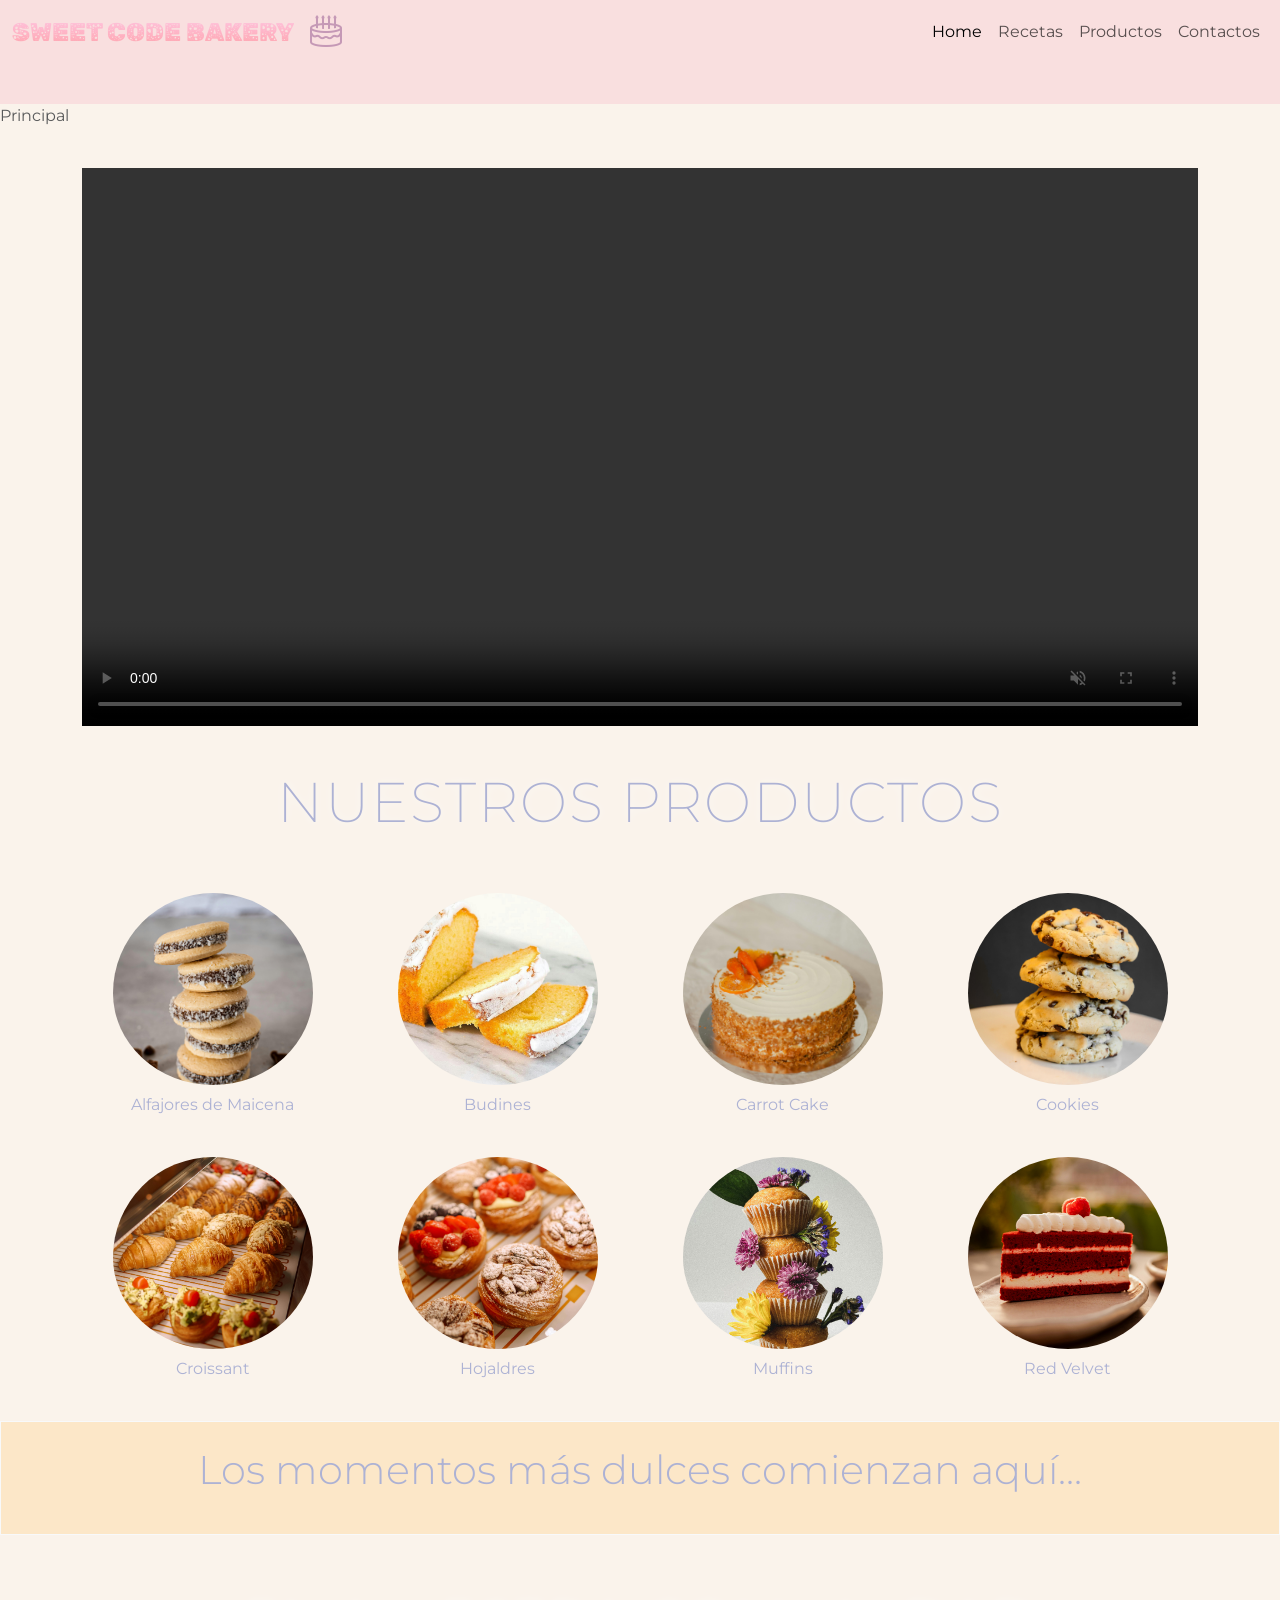
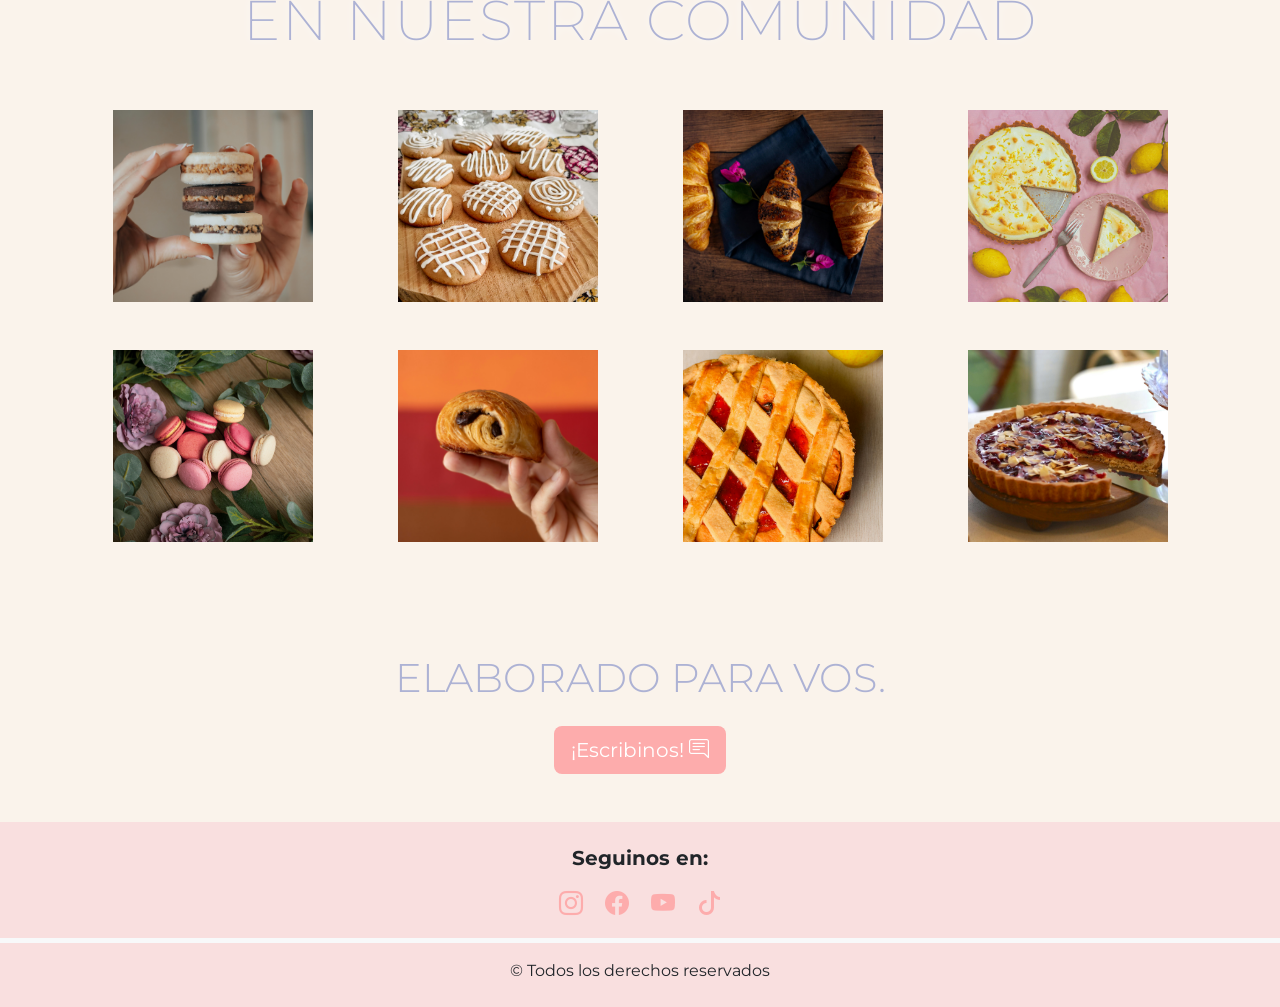
<file: index.html>
<!DOCTYPE html>
<html lang="es" data-bs-theme="light">
<head>
    <meta charset="UTF-8">
    <meta name="viewport" content="width=device-width, initial-scale=1">
    <meta name="description" content="Desarrollo de sitio web con css y bootstrap">
    <meta name="Author" content="Fernandez, Amalia">
    <link href="https://cdn.jsdelivr.net/npm/bootstrap@5.3.8/dist/css/bootstrap.min.css" rel="stylesheet"
          integrity="sha384-sRIl4kxILFvY47J16cr9ZwB07vP4J8+LH7qKQnuqkuIAvNWLzeN8tE5YBujZqJLB" crossorigin="anonymous">
    <link rel="stylesheet" href="./css/style.css">
    <title>Sweet Code Bakery</title>
</head>
<body>
<header class="sticky-top">
    <nav class="navbar navbar-expand-lg fondo-nav pb-5">
        <div class="container-fluid">
            <a class="navbar-brand brand-font brand-fuente" href="./index.html">SWEET CODE BAKERY </a>
            <div class="me-auto"><i class="bi bi-cake2 icon-custom"></i></div>
            <button class="navbar-toggler" type="button" data-bs-toggle="collapse" data-bs-target="#navbarmenu"
                    aria-controls="navbarmenu" aria-expanded="false" aria-label="Toggle navigation">
                <span class="navbar-toggler-icon"></span>
            </button>
            <div class="collapse navbar-collapse" id="navbarmenu">
                <ul class="navbar-nav ms-auto mb-2 mb-lg-0 ">
                    <li class="nav-item">
                        <a class="nav-link active" aria-current="page" href="./pages/home.html">Home</a>
                    </li>
                    <li class="nav-item">
                        <a class="nav-link" href="./pages/recetas.html">Recetas</a>
                    </li>
                    <li class="nav-item">
                        <a class="nav-link" href="./pages/error404.html">Productos</a>
                    </li>
                    <li class="nav-item">
                        <a class="nav-link" href="./pages/contactos.html">Contactos</a>
                    </li>
                </ul>
            </div>
        </div>
    </nav>
    <nav aria-label="breadcrumb ">
        <ol class="breadcrumb ">
            <li class="breadcrumb-item active" aria-current="page">Principal</li>
        </ol>
    </nav>
</header>
<main>
    <!--sección video  pagina principal-->
    <section>
        <div class="container">
            <video src="./img/video-principal/video-principal.mp4" class="object-fit-contain w-100 pt-4" autoplay muted
                   loop controls></video>
        </div>
    </section>
    <!--seccion nuestros productos -->
    <section class="py-3">
        <div class="container">
            <div class="row">
                <h1 class="text-uppercase titulo-cartelera display-4 pb-5"> nuestros
                    <span> Productos </span></h1>
                <div class="col-12 col-md-4 col-lg-3 d-flex justify-content-center pb-4">
                    <figure>
                        <img src="./img/productosPropios/alfajoresdemaicena.jpg"
                             class="rounded-circle img-alfajores pb-2"
                             alt="imagen de alfajores de maicena">
                        <figcaption class="figcaption-alfajor text-center">Alfajores de Maicena</figcaption>
                    </figure>

                </div>
                <div class="col-12 col-md-4 col-lg-3 d-flex justify-content-center pb-4">
                    <figure>
                        <img src="./img/productosPropios/budines.jpg" class="rounded-circle img-alfajores pb-2"
                             alt="imagen de Budines">
                        <figcaption class="figcaption-alfajor text-center">Budines</figcaption>
                    </figure>
                </div>
                <div class="col-12 col-md-4 col-lg-3 d-flex justify-content-center pb-4">
                    <figure>
                        <img src="./img/productosPropios/carrotcake.jpg" class="rounded-circle img-alfajores pb-2"
                             alt="imagen de un carrot cake">
                        <figcaption class="figcaption-alfajor text-center">Carrot Cake</figcaption>
                    </figure>
                </div>
                <div class="col-12 col-md-4 col-lg-3 d-flex justify-content-center pb-4">
                    <figure>
                        <img src="./img/productosPropios/cookies.jpg" class="rounded-circle img-alfajores pb-2"
                             alt="imagen de cookies">
                        <figcaption class="figcaption-alfajor text-center">Cookies</figcaption>
                    </figure>
                </div>
                <div class="col-12 col-md-4 col-lg-3 d-flex justify-content-center pb-4">
                    <figure>
                        <img src="./img/productosPropios/croissant.jpg" class="rounded-circle img-alfajores pb-2"
                             alt="imagen de Croissant">
                        <figcaption class="figcaption-alfajor text-center">Croissant</figcaption>
                    </figure>
                </div>
                <div class="col-12 col-md-4 col-lg-3 d-flex justify-content-center pb-4">
                    <figure>
                        <img src="./img/productosPropios/hojaldre.jpg" class="rounded-circle img-alfajores pb-2"
                             alt="imagen de hojaldres">
                        <figcaption class="figcaption-alfajor text-center">Hojaldres</figcaption>
                    </figure>
                </div>
                <div class="col-12 col-md-4 col-lg-3 d-flex justify-content-center pb-4">
                    <figure>
                        <img src="./img/productosPropios/muffins.jpg" class="rounded-circle img-alfajores pb-2"
                             alt="imagen de muffins">
                        <figcaption class="figcaption-alfajor text-center">Muffins</figcaption>
                    </figure>
                </div>
                <div class="col-12 col-md-4 col-lg-3 d-flex justify-content-center pb-4">
                    <figure>
                        <img src="./img/productosPropios/redvelvetCake.jpg" class="rounded-circle img-alfajores pb-2"
                             alt="imagen de una red velvet">
                        <figcaption class="figcaption-alfajor text-center">Red Velvet</figcaption>
                    </figure>
                </div>
            </div>
        </div>
        <div class=" container-fluid border border-light frase-frame p-4">
            <p class="text-center frase display-6">Los momentos más dulces comienzan aquí...</p>
        </div>
    </section>
    <!--seccion productos de la comunidad-->
    <section class="py-3">
        <div class="container">
            <div class="row">
                <h2 class="text-uppercase titulo-cartelera display-4 pb-5"> En nuestra
                    <span> comunidad </span></h2>
                <div class="col-12 col-md-4 col-lg-3 d-flex justify-content-center pb-4">
                    <figure>
                        <img src="./img/productosComunidad/alfajores.jpg"
                             class=" img-alfajores pb-2"
                             alt="imagen de alfajores Artesanales">
                    </figure>

                </div>
                <div class="col-12 col-md-4 col-lg-3 d-flex justify-content-center pb-4">
                    <figure>
                        <img src="./img/productosComunidad/cookies.jpg" class="img-alfajores pb-2"
                             alt="imagen de Galletitas">
                    </figure>
                </div>
                <div class="col-12 col-md-4 col-lg-3 d-flex justify-content-center pb-4">
                    <figure>
                        <img src="./img/productosComunidad/croissant.jpg" class=" img-alfajores pb-2"
                             alt="imagen de croissant">
                    </figure>
                </div>
                <div class="col-12 col-md-4 col-lg-3 d-flex justify-content-center pb-4">
                    <figure>
                        <img src="./img/productosComunidad/lemonpie.jpg" class="img-alfajores pb-2"
                             alt="imagen de un Lemonpie">
                    </figure>
                </div>
                <div class="col-12 col-md-4 col-lg-3 d-flex justify-content-center pb-4">
                    <figure>
                        <img src="./img/productosComunidad/macarons.jpg" class=" img-alfajores pb-2"
                             alt="imagen de macarons">
                    </figure>
                </div>
                <div class="col-12 col-md-4 col-lg-3 d-flex justify-content-center pb-4">
                    <figure>
                        <img src="./img/productosComunidad/panchocolat.jpg" class=" img-alfajores pb-2"
                             alt="imagen de pan Chocolat">
                    </figure>
                </div>
                <div class="col-12 col-md-4 col-lg-3 d-flex justify-content-center pb-4">
                    <figure>
                        <img src="./img/productosComunidad/pastafrola.jpg" class="img-alfajores pb-2"
                             alt="imagen de pastafrola">
                    </figure>
                </div>
                <div class="col-12 col-md-4 col-lg-3 d-flex justify-content-center pb-4">
                    <figure>
                        <img src="./img/productosComunidad/tartadulce.jpg" class="img-alfajores pb-2"
                             alt="imagen de una red velvet">
                    </figure>
                </div>
            </div>
        </div>
    </section>
    <section class="py-5">
        <div class="text-center">
            <h3 class="display-6 mb-4 frase">ELABORADO PARA VOS.</h3>
            <button type="button" class="btn btn-contactos btn-lg">¡Escribinos! <i class="bi bi-chat-right-text"></i>
            </button>

        </div>
    </section>

</main>
<!-- seccion footer-->
<footer>
    <div class="container-fluid footer py-4">
        <!-- Primera fila - Redes sociales -->
        <div class="row mb-3 pb-3 border-bottom border-light border-5">
            <div class="col-12 text-center">
                <h5 class="fw-bold mb-3">Seguinos en:</h5>
                <div class="fs-4">
                    <a href="./pages/error404.html" class="icon-color mx-2" style="text-decoration: none;">
                        <i class="bi bi-instagram"></i>
                    </a>
                    <a href="./pages/error404.html" class="icon-color mx-2" style="text-decoration: none;">
                        <i class="bi bi-facebook"></i>
                    </a>
                    <a href="./pages/error404.html" class="icon-color mx-2" style="text-decoration: none;">
                        <i class="bi bi-youtube"></i>
                    </a>
                    <a href="./pages/error404.html" class="icon-color mx-2" style="text-decoration: none;">
                        <i class="bi bi-tiktok"></i>
                    </a>
                </div>
            </div>
        </div>
        <!-- Segunda fila - Copyright -->
        <div class="row">
            <div class="col-12 text-center">
                <p class="mb-0">&copy; Todos los derechos reservados</p>
            </div>
        </div>
    </div>
</footer>

<script src="https://cdn.jsdelivr.net/npm/bootstrap@5.3.8/dist/js/bootstrap.bundle.min.js"
        integrity="sha384-FKyoEForCGlyvwx9Hj09JcYn3nv7wiPVlz7YYwJrWVcXK/BmnVDxM+D2scQbITxI"
        crossorigin="anonymous"></script>
</body>
</html>
</file>
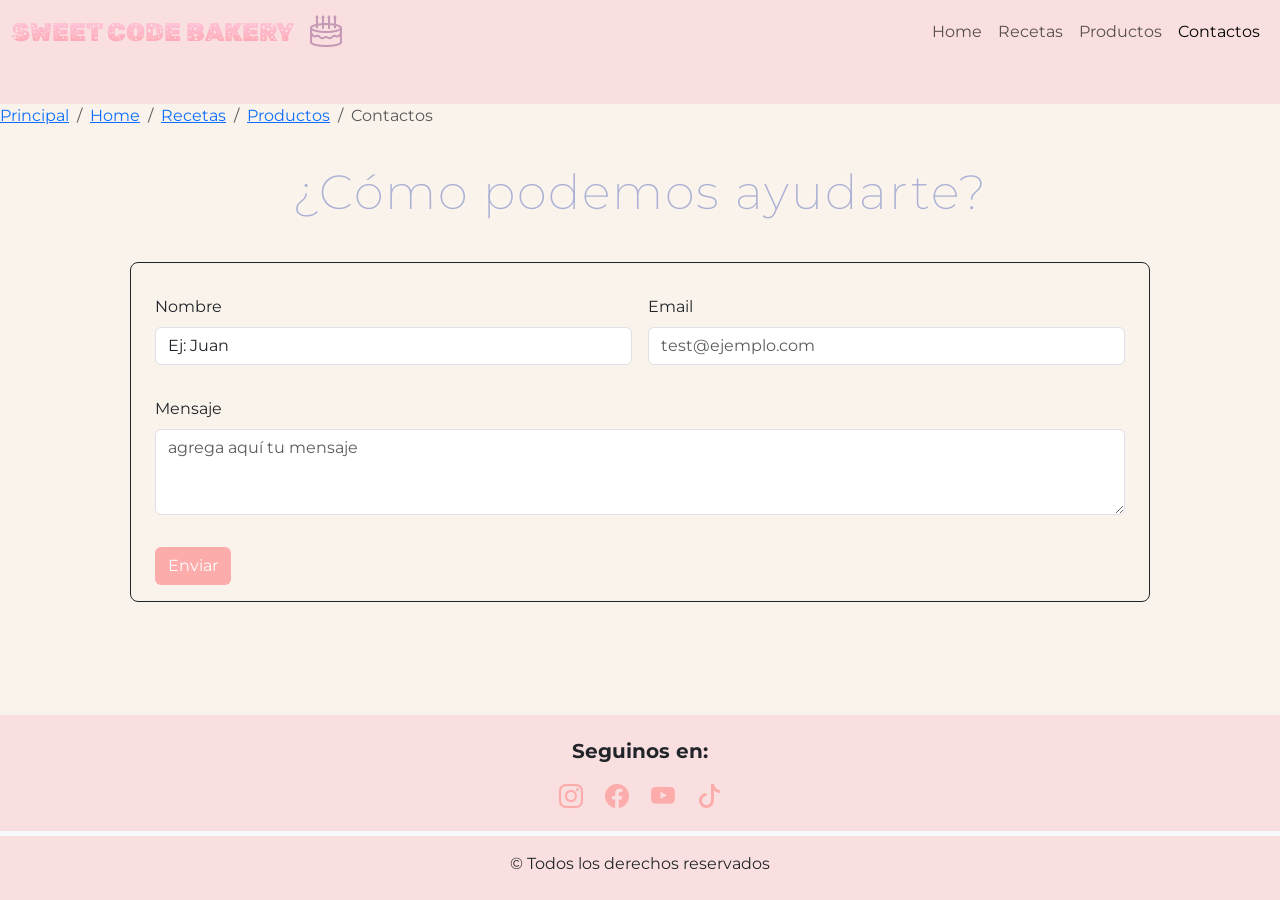
<file: pages/contactos.html>
<!DOCTYPE html>
<html lang="es" data-bs-theme="light">
<head>
    <meta charset="UTF-8">
    <meta name="viewport" content="width=device-width, initial-scale=1">
    <meta name="description" content="Desarrollo de sitio web con css y bootstrap">
    <meta name="Author" content="Fernandez, Amalia">
    <link href="https://cdn.jsdelivr.net/npm/bootstrap@5.3.8/dist/css/bootstrap.min.css" rel="stylesheet"
          integrity="sha384-sRIl4kxILFvY47J16cr9ZwB07vP4J8+LH7qKQnuqkuIAvNWLzeN8tE5YBujZqJLB" crossorigin="anonymous">
    <link rel="stylesheet" href="../css/style.css">
    <title>Contactos</title>
</head>
<body>
<header class="sticky-top">
    <nav class="navbar navbar-expand-lg fondo-nav pb-5">
        <div class="container-fluid">
            <a class="navbar-brand brand-font brand-fuente" href="../index.html">SWEET CODE BAKERY </a>
            <div class="me-auto"><i class="bi bi-cake2 icon-custom"></i></div>
            <button class="navbar-toggler" type="button" data-bs-toggle="collapse" data-bs-target="#navbarmenu"
                    aria-controls="navbarmenu" aria-expanded="false" aria-label="Toggle navigation">
                <span class="navbar-toggler-icon"></span>
            </button>
            <div class="collapse navbar-collapse" id="navbarmenu">
                <ul class="navbar-nav ms-auto mb-2 mb-lg-0 ">
                    <li class="nav-item">
                        <a class="nav-link" aria-current="page" href="../pages/home.html">Home</a>
                    </li>
                    <li class="nav-item">
                        <a class="nav-link" href="../pages/recetas.html">Recetas</a>
                    </li>
                    <li class="nav-item">
                        <a class="nav-link" href="../pages/error404.html">Productos</a>
                    </li>
                    <li class="nav-item">
                        <a class="nav-link active" href="#">Contactos</a>
                    </li>
                </ul>
            </div>
        </div>
    </nav>
    <nav aria-label="breadcrumb">
        <ol class="breadcrumb">
            <li class="breadcrumb-item"><a href="../index.html">Principal</a></li>
            <li class="breadcrumb-item"><a href="../pages/home.html">Home</a></li>
            <li class="breadcrumb-item"><a href="../pages/recetas.html">Recetas</a></li>
            <li class="breadcrumb-item"><a href="../pages/error404.html">Productos</a></li>
            <li class="breadcrumb-item active" aria-current="page">Contactos</li>
        </ol>
    </nav>
</header>
<main class="mb-5">
    <div class="text-center">
        <h3 class="titulo-cartelera display-5 pb-5" >¿Cómo podemos ayudarte?</h3>
    </div>
    <div class="container">
    <form class="row g-3 needs-validation border rounded-3 mx-5 p-3 border-dark" novalidate>
        <div class="col-12  col-md-6">
            <label for="validationCustom01" class="form-label ">Nombre</label>
            <input type="text" class="form-control" id="validationCustom01" value="Ej: Juan" required>
            <div class="valid-feedback">
                Looks good!
            </div>
        </div>
        <div class="col-12 col-md-6 mb-3">
            <label for="formEmail" class="form-label">Email</label>
            <input type="email" class="form-control" id="formEmail" placeholder="test@ejemplo.com">
        </div>
        <div class="mb-3">
            <label for="form-mensaje" class="form-label">Mensaje</label>
            <textarea class="form-control" id="form-mensaje" rows="3"
                      placeholder="agrega aquí tu mensaje"></textarea>
        </div>
        <div class="col-12">
            <button class="btn btn-contactos" type="submit">Enviar</button>
        </div>
    </form>
    </div>
</main>

<!-- seccion footer-->
<footer>
    <div class="container-fluid footer py-4">
        <!-- Primera fila - Redes sociales -->
        <div class="row mb-3 pb-3 border-bottom border-light border-5">
            <div class="col-12 text-center">
                <h5 class="fw-bold mb-3">Seguinos en:</h5>
                <div class="fs-4">
                    <a href="../pages/error404.html" class="icon-color mx-2" style="text-decoration: none;">
                        <i class="bi bi-instagram"></i>
                    </a>
                    <a href="../pages/error404.html" class="icon-color mx-2" style="text-decoration: none;">
                        <i class="bi bi-facebook"></i>
                    </a>
                    <a href="../pages/error404.html" class="icon-color mx-2" style="text-decoration: none;">
                        <i class="bi bi-youtube"></i>
                    </a>
                    <a href="../pages/error404.html" class="icon-color mx-2" style="text-decoration: none;">
                        <i class="bi bi-tiktok"></i>
                    </a>
                </div>
            </div>
        </div>
        <!-- Segunda fila - Copyright -->
        <div class="row">
            <div class="col-12 text-center">
                <p class="mb-0">&copy; Todos los derechos reservados</p>
            </div>
        </div>
    </div>
</footer>
</footer>
<script src="https://cdn.jsdelivr.net/npm/bootstrap@5.3.8/dist/js/bootstrap.bundle.min.js"
        integrity="sha384-FKyoEForCGlyvwx9Hj09JcYn3nv7wiPVlz7YYwJrWVcXK/BmnVDxM+D2scQbITxI"
        crossorigin="anonymous"></script>
</body>
</html>
</file>
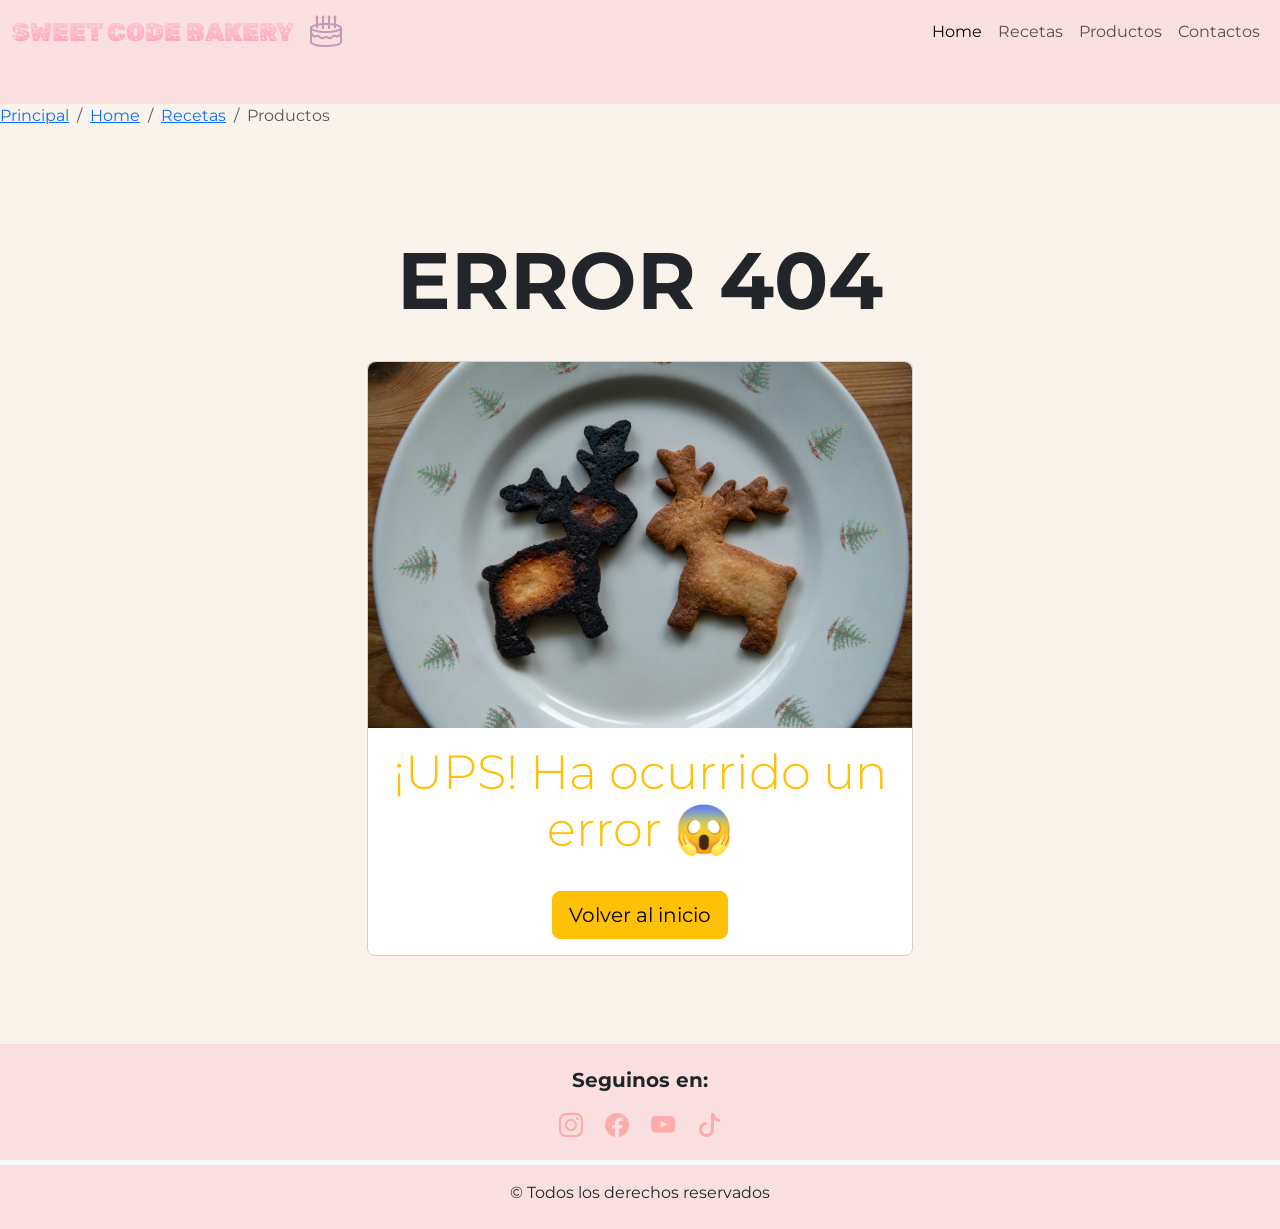
<file: pages/error404.html>
<!DOCTYPE html>
<html lang="es">
<head>
    <meta charset="UTF-8">
    <meta name="viewport" content="width=device-width, initial-scale=1">
    <meta name="description" content="Desarrollo de sitio web con css y bootstrap">
    <meta name="Author" content="Fernandez, Amalia">
    <link href="https://cdn.jsdelivr.net/npm/bootstrap@5.3.8/dist/css/bootstrap.min.css" rel="stylesheet"
          integrity="sha384-sRIl4kxILFvY47J16cr9ZwB07vP4J8+LH7qKQnuqkuIAvNWLzeN8tE5YBujZqJLB" crossorigin="anonymous">
    <link rel="stylesheet" href="../css/style.css">
    <title>Error 404</title>
</head>
<body>
<header class="sticky-top">
    <nav class="navbar navbar-expand-lg fondo-nav pb-5">
        <div class="container-fluid">
            <a class="navbar-brand brand-font brand-fuente" href="../index.html">SWEET CODE BAKERY </a>
            <div class="me-auto"><i class="bi bi-cake2 icon-custom"></i></div>
            <button class="navbar-toggler" type="button" data-bs-toggle="collapse" data-bs-target="#navbarmenu"
                    aria-controls="navbarmenu" aria-expanded="false" aria-label="Toggle navigation">
                <span class="navbar-toggler-icon"></span>
            </button>
            <div class="collapse navbar-collapse" id="navbarmenu">
                <ul class="navbar-nav ms-auto mb-2 mb-lg-0 ">
                    <li class="nav-item">
                        <a class="nav-link active" aria-current="page" href="../pages/home.html">Home</a>
                    </li>
                    <li class="nav-item">
                        <a class="nav-link" href="../pages/recetas.html">Recetas</a>
                    </li>
                    <li class="nav-item">
                        <a class="nav-link" href="../pages/error404.html">Productos</a>
                    </li>
                    <li class="nav-item">
                        <a class="nav-link" href="../pages/contactos.html">Contactos</a>
                    </li>
                </ul>
            </div>
        </div>
    </nav>
    <nav aria-label="breadcrumb">
        <ol class="breadcrumb">
            <li class="breadcrumb-item"><a href="../index.html">Principal</a></li>
            <li class="breadcrumb-item"><a href="../pages/home.html">Home</a></li>
            <li class="breadcrumb-item"><a href="../pages/recetas.html">Recetas</a></li>
            <li class="breadcrumb-item active" aria-current="page">Productos</li>
        </ol>
    </nav>
</header>
<main class="d-flex align-items-center justify-content-center" style="min-height: 100vh;">
    <section class="container">
        <div class="row">
            <div class="col-12 text-center mb-4">
                <h2 class="text-uppercase display-1 fw-bold">Error 404</h2>
            </div>

            <div class="col-12 col-md-8 col-lg-6 mx-auto">
                <div class="card rounded-3">
                    <img src="../img/error404/galletitas.jpg"
                         class="card-img-top img-fluid rounded-top-3"
                         alt="imagen de galletitas una quemada y la otra no, mostrando error">
                    <div class="card-body text-center">
                        <p class="card-text display-5 text-warning">¡UPS! Ha ocurrido un error 😱</p>
                        <a href="../index.html" class="btn btn-warning btn-lg mt-3">Volver al inicio</a>
                    </div>
                </div>
            </div>
        </div>
    </section>
</main>
<footer>
    <div class="container-fluid footer py-4">
        <!-- Primera fila - Redes sociales -->
        <div class="row mb-3 pb-3 border-bottom border-light border-5">
            <div class="col-12 text-center">
                <h5 class="fw-bold mb-3">Seguinos en:</h5>
                <div class="fs-4">
                    <a href="../pages/error404.html" class="icon-color mx-2" style="text-decoration: none;">
                        <i class="bi bi-instagram"></i>
                    </a>
                    <a href="../pages/error404.html" class="icon-color mx-2" style="text-decoration: none;">
                        <i class="bi bi-facebook"></i>
                    </a>
                    <a href="../pages/error404.html" class="icon-color mx-2" style="text-decoration: none;">
                        <i class="bi bi-youtube"></i>
                    </a>
                    <a href="../pages/error404.html" class="icon-color mx-2" style="text-decoration: none;">
                        <i class="bi bi-tiktok"></i>
                    </a>
                </div>
            </div>
        </div>
        <!-- Segunda fila - Copyright -->
        <div class="row">
            <div class="col-12 text-center">
                <p class="mb-0">&copy; Todos los derechos reservados</p>
            </div>
        </div>
    </div>
</footer>
<script src="https://cdn.jsdelivr.net/npm/bootstrap@5.3.8/dist/js/bootstrap.bundle.min.js"
        integrity="sha384-FKyoEForCGlyvwx9Hj09JcYn3nv7wiPVlz7YYwJrWVcXK/BmnVDxM+D2scQbITxI"
        crossorigin="anonymous"></script>
</body>
</html>
</file>
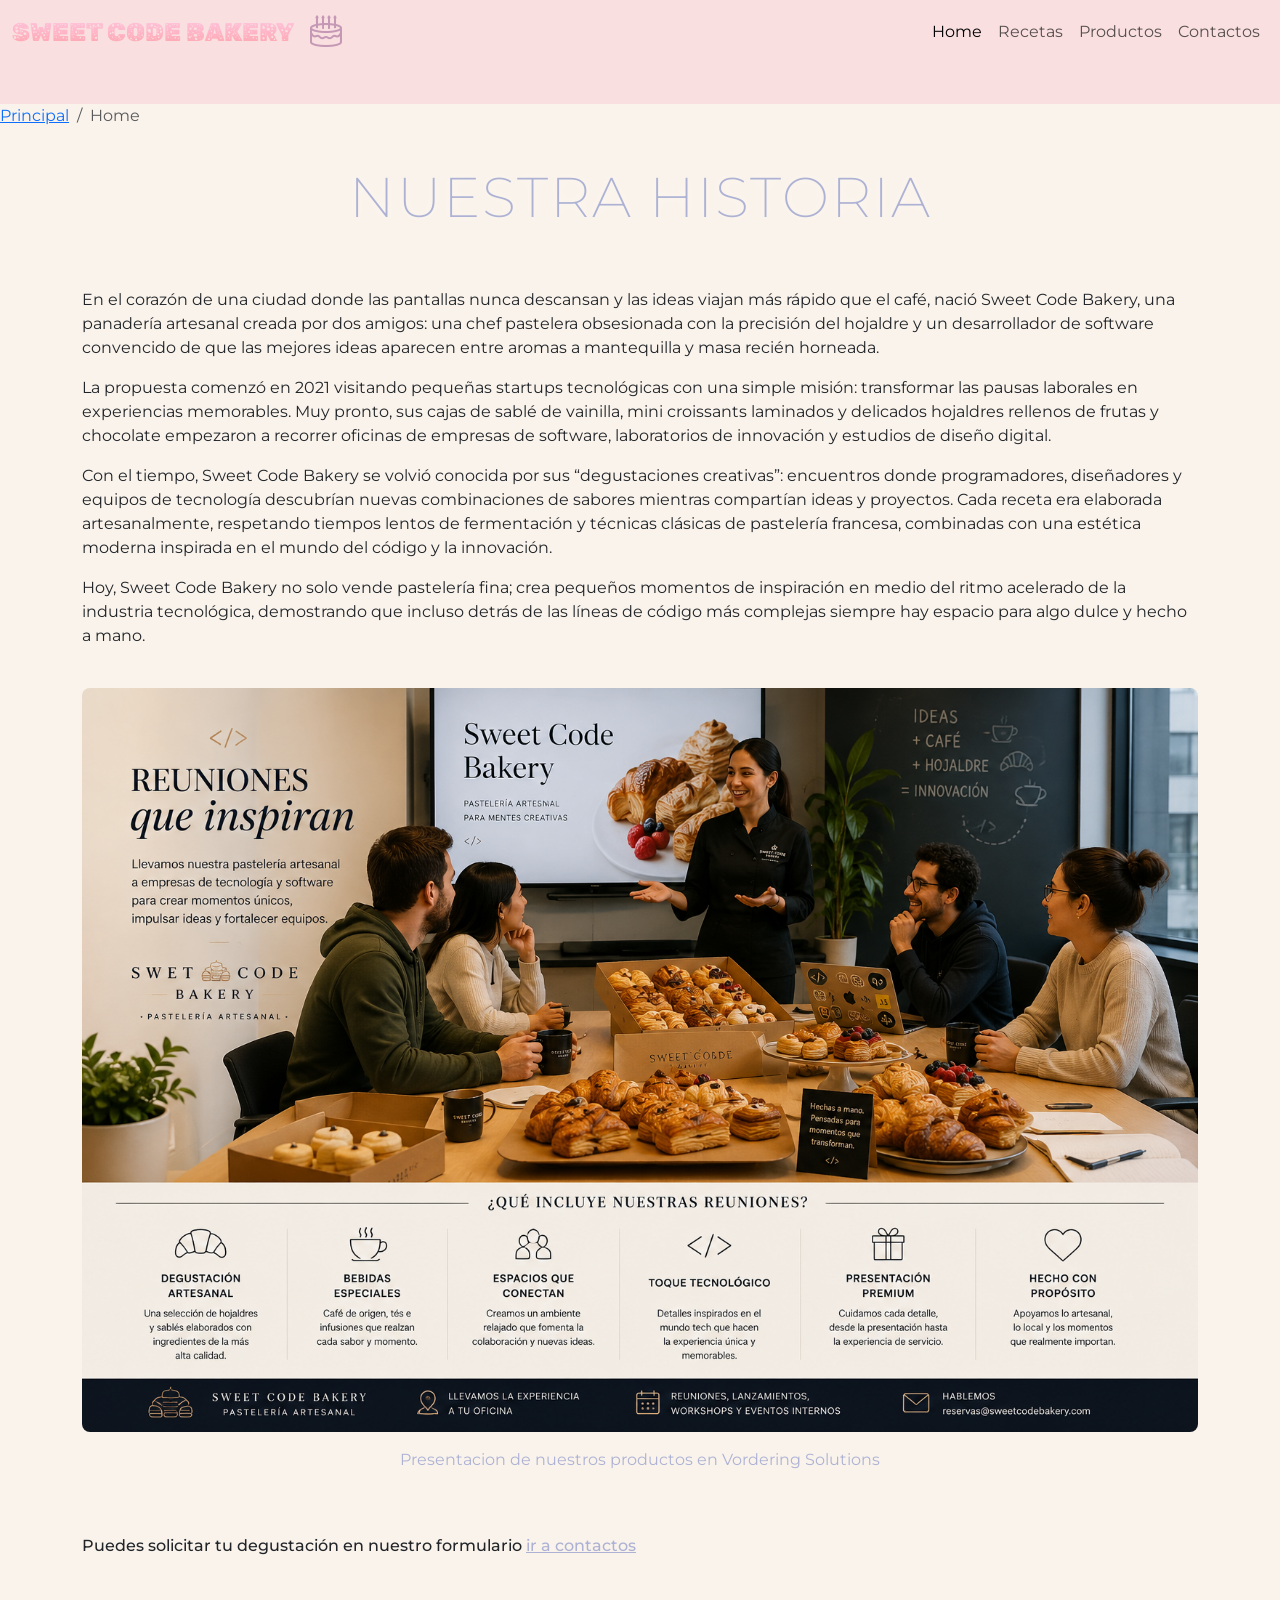
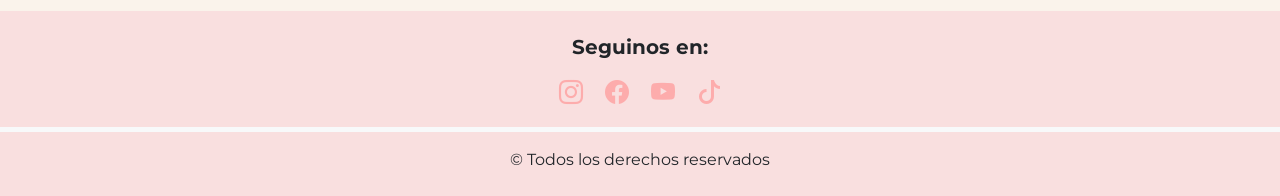
<file: pages/home.html>
<!DOCTYPE html>
<html lang="es" data-bs-theme="light">
<head>
    <meta charset="UTF-8">
    <meta name="viewport" content="width=device-width, initial-scale=1">
    <meta name="description" content="Desarrollo de sitio web con css y bootstrap">
    <meta name="Author" content="Fernandez, Amalia">
    <link href="https://cdn.jsdelivr.net/npm/bootstrap@5.3.8/dist/css/bootstrap.min.css" rel="stylesheet"
          integrity="sha384-sRIl4kxILFvY47J16cr9ZwB07vP4J8+LH7qKQnuqkuIAvNWLzeN8tE5YBujZqJLB" crossorigin="anonymous">
    <link rel="stylesheet" href="../css/style.css">
    <title>Home</title>
</head>
<body>
<header class="sticky-top">
    <nav class="navbar navbar-expand-lg fondo-nav pb-5">
        <div class="container-fluid">
            <a class="navbar-brand brand-font brand-fuente" href="../index.html">SWEET CODE BAKERY </a>
            <div class="me-auto"><i class="bi bi-cake2 icon-custom"></i></div>
            <button class="navbar-toggler" type="button" data-bs-toggle="collapse" data-bs-target="#navbarmenu"
                    aria-controls="navbarmenu" aria-expanded="false" aria-label="Toggle navigation">
                <span class="navbar-toggler-icon"></span>
            </button>
            <div class="collapse navbar-collapse" id="navbarmenu">
                <ul class="navbar-nav ms-auto mb-2 mb-lg-0 ">
                    <li class="nav-item">
                        <a class="nav-link active" aria-current="page" href="/#/">Home</a>
                    </li>
                    <li class="nav-item">
                        <a class="nav-link" href="../pages/recetas.html">Recetas</a>
                    </li>
                    <li class="nav-item">
                        <a class="nav-link" href="../pages/error404.html">Productos</a>
                    </li>
                    <li class="nav-item">
                        <a class="nav-link" href="../pages/contactos.html">Contactos</a>
                    </li>
                </ul>
            </div>
        </div>
    </nav>
    <nav aria-label="breadcrumb">
        <ol class="breadcrumb">
            <li class="breadcrumb-item"><a href="../index.html">Principal</a></li>
            <li class="breadcrumb-item active" aria-current="page">Home</li>
        </ol>
    </nav>
</header>
<main>
    <section class="container">
        <article class="row">
            <h2 class="text-uppercase titulo-cartelera display-4 pb-5">Nuestra historia</h2>
            <p>
                En el corazón de una ciudad donde las pantallas nunca descansan y las ideas viajan más rápido que el
                café, nació Sweet Code Bakery, una panadería artesanal creada por dos amigos: una chef pastelera
                obsesionada con la precisión del hojaldre y un desarrollador de software convencido de que las mejores
                ideas aparecen entre aromas a mantequilla y masa recién horneada.
            </p>
            <p>
                La propuesta comenzó en 2021 visitando pequeñas startups tecnológicas con una simple misión: transformar
                las pausas laborales en experiencias memorables. Muy pronto, sus cajas de sablé de vainilla, mini
                croissants
                laminados y delicados hojaldres rellenos de frutas y chocolate empezaron a recorrer oficinas de empresas
                de software, laboratorios de innovación y estudios de diseño digital.
            </p>
            <p>
                Con el tiempo, Sweet Code Bakery se volvió conocida por sus “degustaciones creativas”: encuentros donde
                programadores, diseñadores y equipos de tecnología descubrían nuevas combinaciones de sabores mientras
                compartían ideas y proyectos. Cada receta era elaborada artesanalmente, respetando tiempos lentos de
                fermentación y técnicas clásicas de pastelería francesa, combinadas con una estética moderna inspirada
                en el mundo del código y la innovación.
            </p>
            <p>
                Hoy, Sweet Code Bakery no solo vende pastelería fina; crea pequeños momentos de inspiración en medio del
                ritmo acelerado de la industria tecnológica, demostrando que incluso detrás de las líneas de código más
                complejas siempre hay espacio para algo dulce y hecho a mano.
            </p>
        </article>

        <article>
            <figure class="pt-4">
                <img src="../img/fotoHome/fotoInicial.png"
                     alt="Foto ilustrativa generada por la IA"
                     class="img-fluid rounded-3">
                <figcaption class="figcaption-alfajor text-center pt-3">
                    Presentacion de nuestros productos en Vordering Solutions
                </figcaption>
            </figure>
        </article>
    </section>
    <section class="container py-5">
        <article class="row">
            <h6>Puedes solicitar tu degustación en nuestro formulario  <a class="frase" href="../pages/contactos.html"> ir a contactos</a></h6>

        </article>
    </section>
</main>
<footer>
    <div class="container-fluid footer py-4">
        <!-- Primera fila - Redes sociales -->
        <div class="row mb-3 pb-3 border-bottom border-light border-5">
            <div class="col-12 text-center">
                <h5 class="fw-bold mb-3">Seguinos en:</h5>
                <div class="fs-4">
                    <a href="../pages/error404.html" class="icon-color mx-2" style="text-decoration: none;">
                        <i class="bi bi-instagram"></i>
                    </a>
                    <a href="../pages/error404.html" class="icon-color mx-2" style="text-decoration: none;">
                        <i class="bi bi-facebook"></i>
                    </a>
                    <a href="../pages/error404.html" class="icon-color mx-2" style="text-decoration: none;">
                        <i class="bi bi-youtube"></i>
                    </a>
                    <a href="../pages/error404.html" class="icon-color mx-2" style="text-decoration: none;">
                        <i class="bi bi-tiktok"></i>
                    </a>
                </div>
            </div>
        </div>
        <!-- Segunda fila - Copyright -->
        <div class="row">
            <div class="col-12 text-center">
                <p class="mb-0">&copy; Todos los derechos reservados</p>
            </div>
        </div>
    </div>
</footer>

<script src="https://cdn.jsdelivr.net/npm/bootstrap@5.3.8/dist/js/bootstrap.bundle.min.js"
        integrity="sha384-FKyoEForCGlyvwx9Hj09JcYn3nv7wiPVlz7YYwJrWVcXK/BmnVDxM+D2scQbITxI"
        crossorigin="anonymous"></script>

</body>
</html>
</file>
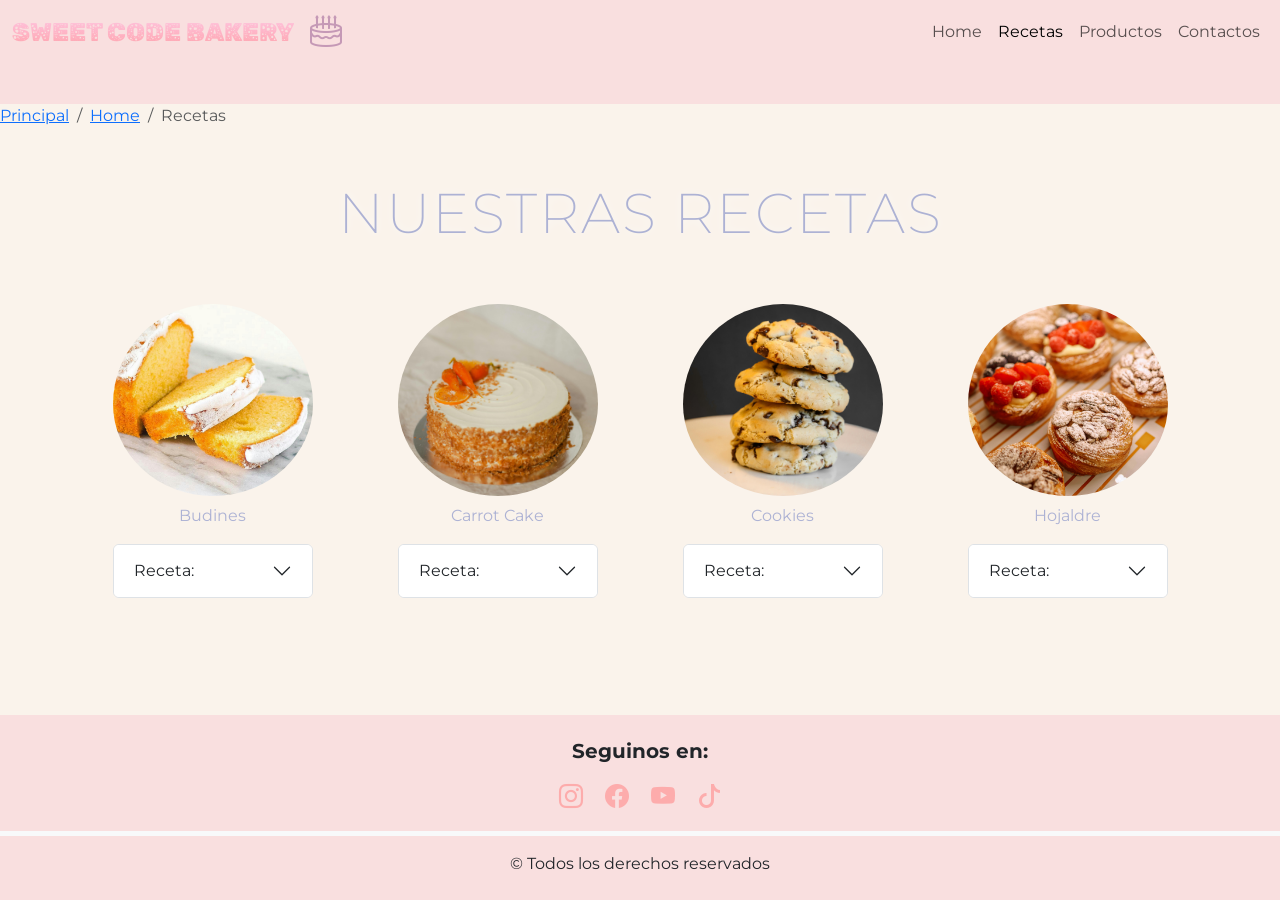
<file: pages/recetas.html>
<!DOCTYPE html>
<html lang="es" data-bs-theme="light">
<head>
    <meta charset="UTF-8">
    <meta name="viewport" content="width=device-width, initial-scale=1">
    <meta name="description" content="Desarrollo de sitio web con css y bootstrap">
    <meta name="Author" content="Fernandez, Amalia">
    <link href="https://cdn.jsdelivr.net/npm/bootstrap@5.3.8/dist/css/bootstrap.min.css" rel="stylesheet"
          integrity="sha384-sRIl4kxILFvY47J16cr9ZwB07vP4J8+LH7qKQnuqkuIAvNWLzeN8tE5YBujZqJLB" crossorigin="anonymous">
    <link rel="stylesheet" href="../css/style.css">
    <title>Recetas</title>
</head>
<body>
<header class="sticky-top">
    <nav class="navbar navbar-expand-lg fondo-nav pb-5">
        <div class="container-fluid">
            <a class="navbar-brand brand-font brand-fuente" href="../index.html">SWEET CODE BAKERY </a>
            <div class="me-auto"><i class="bi bi-cake2 icon-custom"></i></div>
            <button class="navbar-toggler" type="button" data-bs-toggle="collapse" data-bs-target="#navbarmenu"
                    aria-controls="navbarmenu" aria-expanded="false" aria-label="Toggle navigation">
                <span class="navbar-toggler-icon"></span>
            </button>
            <div class="collapse navbar-collapse" id="navbarmenu">
                <ul class="navbar-nav ms-auto mb-2 mb-lg-0 ">
                    <li class="nav-item">
                        <a class="nav-link" aria-current="page" href="../pages/home.html">Home</a>
                    </li>
                    <li class="nav-item">
                        <a class="nav-link active" href="#">Recetas</a>
                    </li>
                    <li class="nav-item">
                        <a class="nav-link" href="../pages/error404.html">Productos</a>
                    </li>
                    <li class="nav-item">
                        <a class="nav-link" href="../pages/contactos.html">Contactos</a>
                    </li>
                </ul>
            </div>
        </div>
    </nav>
    <nav aria-label="breadcrumb">
        <ol class="breadcrumb">
            <li class="breadcrumb-item"><a href="../index.html">Principal</a></li>
            <li class="breadcrumb-item"><a href="../pages/home.html">Home</a></li>
            <li class="breadcrumb-item active" aria-current="page">Recetas</li>
        </ol>
    </nav>
</header>
<main>
    <!--seccion budin-->
    <section class="py-3">
        <div class="container">
            <h1 class="text-uppercase titulo-cartelera display-4 pb-5">nuestras recetas</h1>
            <div class="row">
                <!-- Budines con acordeón -->
                <div class="col-12 col-md-6 col-lg-3 d-flex justify-content-center pb-4">
                    <div>
                        <figure>
                            <img src="../img/productosPropios/budines.jpg" class="rounded-circle img-alfajores pb-2"
                                 alt="imagen de Budines">
                            <figcaption class="figcaption-alfajor text-center">Budines</figcaption>
                        </figure>

                        <div class="accordion">
                            <div class="accordion-item">
                                <h2 class="accordion-header">
                                    <button class="accordion-button collapsed" type="button" data-bs-toggle="collapse"
                                            data-bs-target="#boton-collapse1" aria-expanded="false"
                                            aria-controls="boton-collapse1">
                                        Receta:
                                    </button>
                                </h2>
                                <div id="boton-collapse1" class="accordion-collapse collapse">
                                    <div class="accordion-body">
                                        <h5>Ingredientes</h5>
                                        <ul>
                                            <li>200 gr de Azúcar Blanca o de mascabo</li>
                                            <li>200 gr de manteca pomada</li>
                                            <li>Ralladura de 1 limón</li>
                                            <li>5 huevos</li>
                                            <li>225 gr de harina 0000</li>
                                            <li>12 gr de polvo para hornear</li>
                                            <li>150 gr de frutos rojos</li>
                                        </ul>
                                        <p><strong>Preparación:</strong></p>
                                        <p>Cremar la manteca pomada con el azúcar y la ralladura de limón. Agregar los
                                            huevos de a uno y continuar batiendo. Tamizar el polvo de hornear y la
                                            harina e incorporar con espátula. Añadir los frutos rojos y mezclar
                                            suavemente para evitar que se rompan. Colocar la preparación en un molde de
                                            budín previamente enmantecado y enharinado. Cocinar en horno a temperatura
                                            media (160-180°C) durante 40 minutos aproximadamente. ¡Y listo!</p>
                                    </div>
                                </div>
                            </div>
                        </div>
                    </div>
                </div>

                <!-- Carrot Cake -->
                <div class="col-12 col-md-6 col-lg-3 d-flex justify-content-center pb-4">
                    <div>
                        <figure>
                            <img src="../img/productosPropios/carrotcake.jpg" class="rounded-circle img-alfajores pb-2"
                                 alt="imagen de una carrot cake">
                            <figcaption class="figcaption-alfajor text-center">Carrot Cake</figcaption>
                        </figure>

                        <div class="accordion">
                            <div class="accordion-item">
                                <h2 class="accordion-header">
                                    <button class="accordion-button collapsed" type="button" data-bs-toggle="collapse"
                                            data-bs-target="#flush-collapse1" aria-expanded="false"
                                            aria-controls="flush-collapse1">
                                        Receta:
                                    </button>
                                </h2>
                                <div id="flush-collapse1" class="accordion-collapse collapse">
                                    <div class="accordion-body">
                                        <h5>Ingredientes:</h5>
                                        <ul>
                                            <li>3/4 de taza de azúcar rubia o de mascabo (175g.)</li>
                                            <li>3/4 de taza de aceite (175ml.)</li>
                                            <li>3 huevos</li>
                                            <li>1 y 1/2 taza de harina leudante (o harina común + polvo para hornear)
                                            </li>
                                            <li>1 taza apretadita de zanahorias ralladas finas (unas 2 zanahorias
                                                medianas)
                                            </li>
                                            <li>1/2 cdita. de nuez moscada</li>
                                            <li>1 cdita. de bicarbonato de sodio</li>
                                            <li>1 cdita. de canela</li>
                                            <li>Ralladura de medio limón</li>
                                            <li>pasas, frutos secos (150g)</li>
                                        </ul>
                                        <h5>Glaseado:</h5>
                                        <ul>
                                            <li>4 cdas. de azúcar impalpable</li>
                                            <li>6 cditas. de jugo de limón (aprox.)</li>
                                        </ul>
                                        <p><strong>Preparación:</strong></p>
                                        <p>Precalentar el horno a 180º y enmantecar y enharinar un molde para torta.</p>
                                        <p>Colocar en un bol los huevos con el azúcar y batir hasta unir.</p>
                                        <p>Agregar el aceite y unir bien.</p>
                                        <p>Incorporar la zanahoria rallada y la ralladura de limón. Unir.</p>
                                        <p>Mezclar aparte la harina, el bicarbonato, la canela y la nuez moscada.</p>
                                        <p>Agregar los ingredientes secos tamizados a la mezcla húmeda. Mezclar bien
                                            hasta
                                            que
                                            no quede ni un grumo. Movimientos envolventes.</p>
                                        <p>Agregar las pasas y/o frutos secos previamente enharinados</p>
                                        <p>Colocar todo en el molde y llevar a horno unos 45 minutos o hasta que la veas
                                            dorada.</p>
                                        <p>El glaseado: colocar el azúcar impalpable y 4 cditas. del jugo de limón.
                                            Revolver
                                            bien un rato. Al principio parece que falta líquido pero les recomiendo
                                            seguir
                                            revolviendo. Lo peor es si se pasa de líquido. Cuando veamos bien si le
                                            falta
                                            líquido o no, agregar las última cditas., si hace falta. Debe quedar blanco
                                            y
                                            bien
                                            espeso.</p>
                                        <p>Bañar la torta con el glaseado.</p>

                                    </div>
                                </div>
                            </div>
                        </div>
                    </div>
                </div>

                <!-- Cookies -->
                <div class="col-12 col-md-6 col-lg-3 d-flex justify-content-center pb-4">
                    <div>
                        <figure>
                            <img src="../img/productosPropios/cookies.jpg" class="rounded-circle img-alfajores pb-2"
                                 alt="imagen de unas galletitas">
                            <figcaption class="figcaption-alfajor text-center">Cookies</figcaption>
                        </figure>

                        <div class="accordion">
                            <div class="accordion-item">
                                <h2 class="accordion-header">
                                    <button class="accordion-button collapsed" type="button" data-bs-toggle="collapse"
                                            data-bs-target="#desplegable-collapse1" aria-expanded="false"
                                            aria-controls="desplegable-collapse1">
                                        Receta:
                                    </button>
                                </h2>
                                <div id="desplegable-collapse1" class="accordion-collapse collapse">
                                    <div class="accordion-body">
                                        <h5>Ingredientes:</h5>
                                        <ul>
                                            <li>60g de manteca sin sal</li>
                                            <li>140g de harina de trigo 0000</li>
                                            <li>50g de azúcar blanco</li>
                                            <li>50g de azúcar moreno</li>
                                            <li>1 huevo</li>
                                            <li>1 cdita. de bicarbonato de sodio</li>
                                            <li>1 cdita. de canela</li>
                                            <li>4g de sal</li>
                                            <li>150g de pepitas de chocolate</li>
                                            <li>50g de chocolate 85%</li>
                                            <li>Escamas de sal al gusto (opcional por arriba)</li>
                                        </ul>
                                        <p><strong>Preparación:</strong></p>
                                        <p>Corta la manteca en bloques pequeños, trocea el chocolate negro y coloca el
                                            resto de ingredientes en distintos recipientes.</p>
                                        <p>Mezcla los siguientes ingredientes: 60g de manteca sin sal, 50g de azúcar
                                            blanco, 50g de azúcar moreno, una cucharaditade bicarbonato, una cucharadita
                                            de polvo para hornear, una cucharadita de bicarbonato, 1g de canela y 4g de
                                            sal.</p>
                                        <p>Bate estos ingredientes con la batidora a una velocidad baja hasta que la
                                            mezcla quede bien cremosa. Aunque este paso es tedioso, es un paso clave, ya
                                            que batiendo estos ingredientes se incorpora aire a la mezcla, que hace que
                                            queden unas galletas tiernas y esponjosas por dentro.</p>
                                        <p>Tras este paso, añade 1 huevo y bate de nuevo hasta que se integre
                                            correctamente (en menos de 1 minuto lo tienes listo).</p>
                                        <p>A continuación, añade 140g de harina 0000 y mezcla bien con una lengua de
                                            cocina/espátula de silicona.</p>
                                        <p>Por último, agrega los tropezones de esta receta (150g de pepitas de
                                            chocolate, 50g de chocolate 85%).</p>
                                        <p>Mezcla con la espátula de cocina de nuevo hasta que la masa quede bien
                                            homogénea.</p>
                                        <p>refrigerar la preparacion al menos por una hora para que la masa se expanda
                                            bien en la cocción.</p>
                                        <p>Retirar de la heladera y colocar pequeñas bolitas sobre una bandeja
                                            previamente enharinada </p>
                                        <p>llevar a un horno a 180º por 24/25 minutos o hasta que la base esté
                                            dorada.</p>
                                        <p>Una vez lista, dejar enfriar sobre una rejilla por almenos 30 minutos.</p>
                                        <P>¡Ya están listas para disfrutar!</P>

                                    </div>
                                </div>
                            </div>
                        </div>
                    </div>
                </div>

                <!-- Hojaldres -->

                <div class="col-12 col-md-6 col-lg-3 d-flex justify-content-center pb-4">
                    <div>
                        <figure>
                            <img src="../img/productosPropios/hojaldre.jpg" class="rounded-circle img-alfajores pb-2"
                                 alt="imagen de masa de hojaldre">
                            <figcaption class="figcaption-alfajor text-center">Hojaldre</figcaption>
                        </figure>

                        <div class="accordion">
                            <div class="accordion-item">
                                <h2 class="accordion-header">
                                    <button class="accordion-button collapsed" type="button" data-bs-toggle="collapse"
                                            data-bs-target="#hoja-collapse1" aria-expanded="false"
                                            aria-controls="hoja-collapse1">
                                        Receta:
                                    </button>
                                </h2>
                                <div id="hoja-collapse1" class="accordion-collapse collapse">
                                    <div class="accordion-body">
                                        <h5>Ingredientes:</h5>
                                        <ul>
                                            <li>500 g de harina 0000</li>
                                            <li>5 g de sal</li>
                                            <li>10 g de manteca derretida</li>
                                            <li>200 cc de agua</li>
                                        </ul>
                                        <h5>Empaste:</h5>
                                        <ul>
                                            <li> 500 g de manteca blanda</li>
                                            <li>100 g de harina 0000</li>
                                        </ul>
                                        <p><strong>Preparación:</strong></p>
                                        <p>Paso 1:

                                            Para el hojaldre, en un bowl mezclar la harina y la sal. Agregar la manteca
                                            derretida y el agua poco a poco. Amasar para integrar todos los
                                            ingredientes. Una vez lista, envolver con papel film y dejar reposar 30
                                            minutos a temperatura ambiente.</p>

                                        <p>Paso 2:

                                            Para el empaste, mezclar la manteca pomada con la harina hasta integrar
                                            bien. Estirar dentro de un papel film formando un rectángulo de 20x30 cm.
                                            Enfriar durante 30 minutos en la heladera.</p>

                                        <p>Paso 3:

                                            Estirar el amasijo en una lámina de 30x40 cm. Colocar en el centro el
                                            empaste. Cubrir el empaste llevando los lados de la masa hacia el centro y
                                            así formarán lo que se llama “bastón”. Envolver con film y dejar reposar
                                            durante 1 hora en la heladera.</p>

                                        <p>Paso 4:

                                            Pasado el tiempo, estirar el bastón (con un poco de harina si es necesario)
                                            y formar un rectángulo de 25x60 cm. Plegarlo en 3 partes iguales (lo que se
                                            llama “vuelta simple”). Envolver con film y dejar reposar por 30 minutos en
                                            la heladera.</p>

                                        <p>Paso 5:

                                            Estirar nuevamente el bastón formando un rectángulo de 25x60 cm, unir al
                                            centro ambos lados y volver a plegar (se llama “vuelta doble”). Envolver con
                                            film y llevar al frío por 30 minutos más.</p>

                                        <p>Paso 6:

                                            Para completar las vueltas y terminar de formar el hojaldre, repetir 1
                                            “vuelta simple” y 1 “vuelta doble”, teniendo en cuenta el descanso en
                                            heladera de 30 minutos cada vez. Por último, estirar la masa hasta un
                                            espesor de 5 mm y formar un rectángulo de 30x40 cm.</p>

                                        <p>Paso 7:

                                            El hojaldre está listo. Dependiendo de la receta a utilizar, se puede
                                            estirar y cortar discos para empanadas de vigilia, hacer facturas, placas
                                            para hacer milhojas, bizcochos, etc.</p>

                                        <p>Paso 8:

                                            Se suele cocinar en horno precalentado a 200°.</p>

                                        <P>¡Ya está listo para Hornear y disfrutar!</P>

                                    </div>
                                </div>
                            </div>
                        </div>
                    </div>
                </div>
            </div>
        </div>
    </section>
</main>

<footer>
    <div class="container-fluid footer py-4">
        <!-- Primera fila - Redes sociales -->
        <div class="row mb-3 pb-3 border-bottom border-light border-5">
            <div class="col-12 text-center">
                <h5 class="fw-bold mb-3">Seguinos en:</h5>
                <div class="fs-4">
                    <a href="../pages/error404.html" class="icon-color mx-2" style="text-decoration: none;">
                        <i class="bi bi-instagram"></i>
                    </a>
                    <a href="../pages/error404.html" class="icon-color mx-2" style="text-decoration: none;">
                        <i class="bi bi-facebook"></i>
                    </a>
                    <a href="../pages/error404.html" class="icon-color mx-2" style="text-decoration: none;">
                        <i class="bi bi-youtube"></i>
                    </a>
                    <a href="../pages/error404.html" class="icon-color mx-2" style="text-decoration: none;">
                        <i class="bi bi-tiktok"></i>
                    </a>
                </div>
            </div>
        </div>
        <!-- Segunda fila - Copyright -->
        <div class="row">
            <div class="col-12 text-center">
                <p class="mb-0">&copy; Todos los derechos reservados</p>
            </div>
        </div>
    </div>
</footer>

<script src="https://cdn.jsdelivr.net/npm/bootstrap@5.3.8/dist/js/bootstrap.bundle.min.js"
        integrity="sha384-FKyoEForCGlyvwx9Hj09JcYn3nv7wiPVlz7YYwJrWVcXK/BmnVDxM+D2scQbITxI"
        crossorigin="anonymous"></script>
</body>
</html>
</file>
<file: css/style.css>
@import url("https://cdn.jsdelivr.net/npm/bootstrap-icons@1.13.1/font/bootstrap-icons.min.css");
@import url('https://fonts.googleapis.com/css2?family=Montserrat:ital,wght@0,100..900;1,100..900&family=Rubik+Moonrocks&display=swap');

:root {
    --bg: #FAF3EB;
    --color-nav: #F9DFDF;
    --gradiente: linear-gradient(to top, #ff9a9e 0%, #fecfef 99%, #fecfef 100%);
    --color-secundario: #FDACAC;
    --color-extra: #C599B6;
    --color-titulos:#ADB2D4;

}

/*Estilos Generales*/
body {
    font-family: 'montserrat', 'sans-serif';
    display: flex;
    flex-direction: column;
    min-height: 100vh;
    background-color: var(--bg);
}

main {
    flex-grow: 1;
}

/*Estilos del NAV*/

.fondo-nav {
    background-color: var(--color-nav);
}

.brand-fuente {
    font-family: "Rubik Moonrocks", sans-serif;
    font-size: 1.6rem;
    background: var(--gradiente);
    background-clip: text;
    -webkit-background-clip: text;
    -webkit-text-fill-color: transparent;
}

.icon-custom {
    color: #C599B6;
    font-size: 2rem;
}

/* estilos cartelera productos */

.titulo-cartelera {
    text-align: center;
    letter-spacing: 2px;
    font-weight: 200;
    color: #ADB2D4;
    text-shadow: 0 0 10px rgba(255, 255, 255, 0.8);
    padding: 20px;
}
.img-alfajores{
    width: 200px;
    height: 200px;
    object-fit: cover;
    transition: transform 0.3s ease;
}
.img-alfajores:hover {
    transform: translateY(-10px);
}
.figcaption-alfajor{
    color: var(--color-titulos);
}

.frase-frame{
    background: #FCE7C8;
}
.frase{
    color: var(--color-titulos);
}

.btn-contactos{
    background-color: var(--color-secundario);
    color: white;
}

/*Estilos del footer*/
.icon-color {
    color: var(--color-secundario);
}

.footer {
    background-color: var(--color-nav);
    font-size: 1rem;
}
</file>
